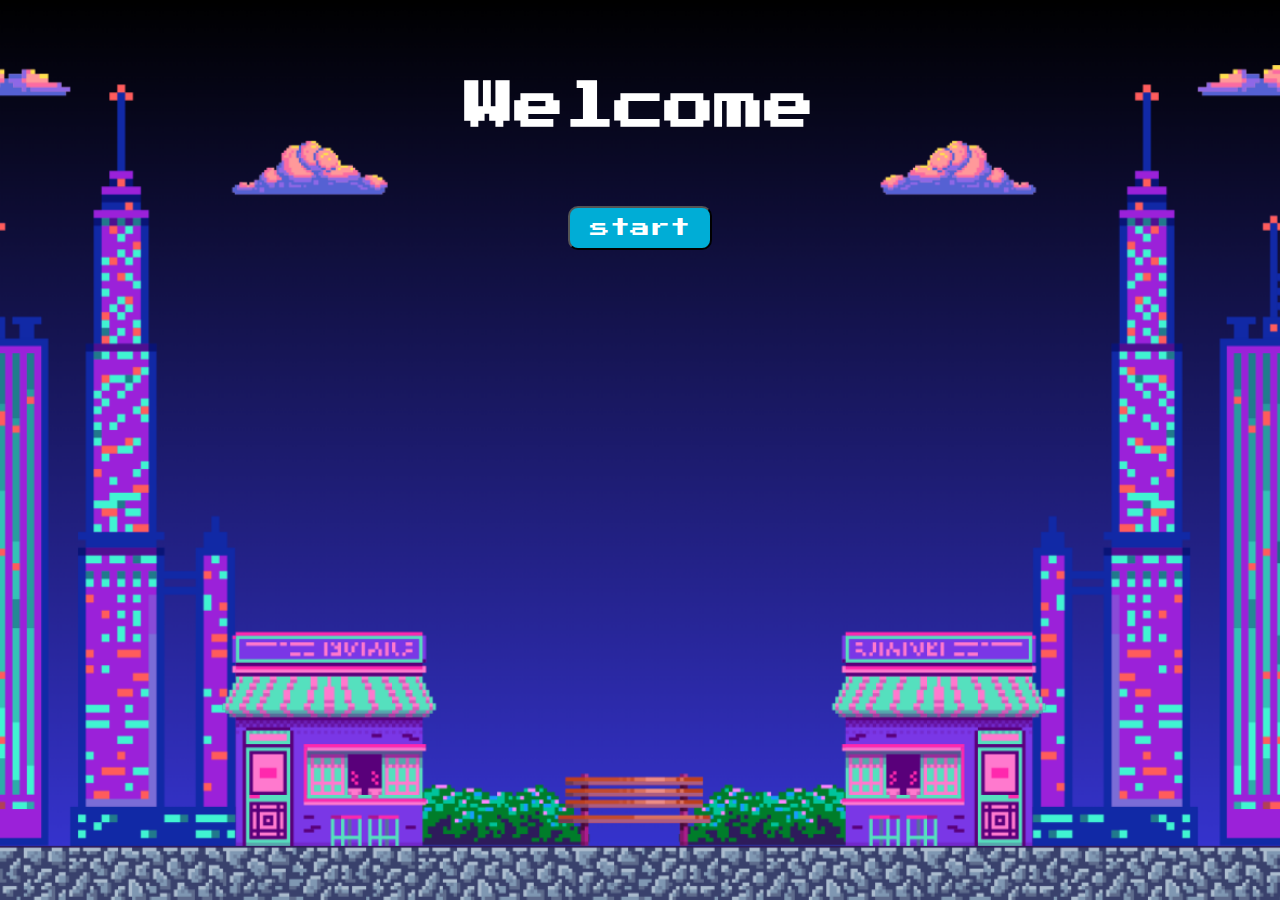
<file: paginaprincipal.html>
<!DOCTYPE html>
<html lang="en">
<head>
    <meta charset="UTF-8">
    <meta name="viewport" content="width=device-width, initial-scale=1.0">
    <title>Welcome page</title>
    <link rel="stylesheet" href="paginaprincipal.css">
    <link href="https://fonts.googleapis.com/css2?family=Press+Start+2P&display=swap" rel="stylesheet">
</head>
<body>
<div class="container" style="text-align: center;">
<br>
<br>
<br>
<h1>Welcome</h1>
<br>
<br>
<br>
<button class="start-button">start</button>
</div>
</body>
</html>
</file>
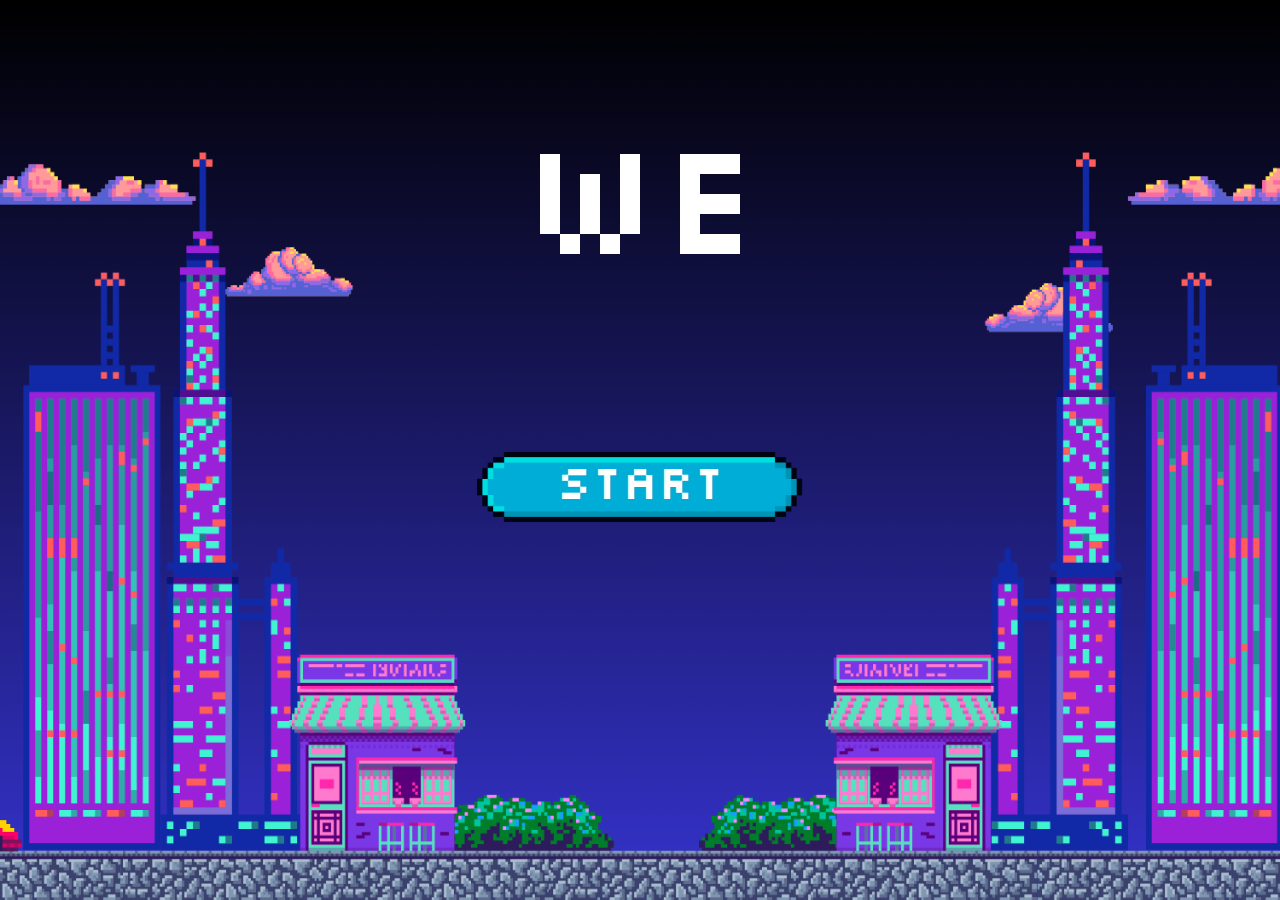
<file: html/inicio.html>
<!DOCTYPE html>
<html lang="en">
<head>
    <meta charset="UTF-8">
    <meta name="viewport" content="width=device-width, initial-scale=1.0">
    <link rel="preconnect" href="https://fonts.googleapis.com">
    <link rel="preconnect" href="https://fonts.gstatic.com" crossorigin>
    <link href="https://fonts.googleapis.com/css2?family=Silkscreen:wght@400;700&display=swap" rel="stylesheet">
    <link rel="stylesheet" href="/css/style.css">
    <title>Document</title>
</head>
<body>
    <div class="contenedor">
        <div class="contedor1">
            <h1 class="titulo"></h1>
            <!-- En el ( # ) se adjunta el link del otro html que se cree, para iniciar los juegos -->
            <a href="menu.html">Start<img src="/img/cuadroTexto1.png" alt="" class="cuadroTexto1"></a> 
        </div>
        <!-- <div class="coches">
            <img src="/img/coche.png" alt="" class="coche1">
            <img src="/img/autobus.png" alt="" class="autobus">
        </div>
        <div class="coche2">
            <img src="/img/coche.png" alt="" class="coche2"> -->

        
    
        
    </div>
    <div id="carretera">
        <div id="coche"><img src="/img/coche.png" alt="1"></div>
        <!-- <div id="cocheVuelta"><img src="/img/cochevuelta.png" alt="2"></div> -->
        <div id="autobus">
            <img src="/img/autobus.png" alt="3">

        </div>
    </div>


    

    <script src="/javaScript/bienvenida.js"></script>
</body>
</html>
</file>
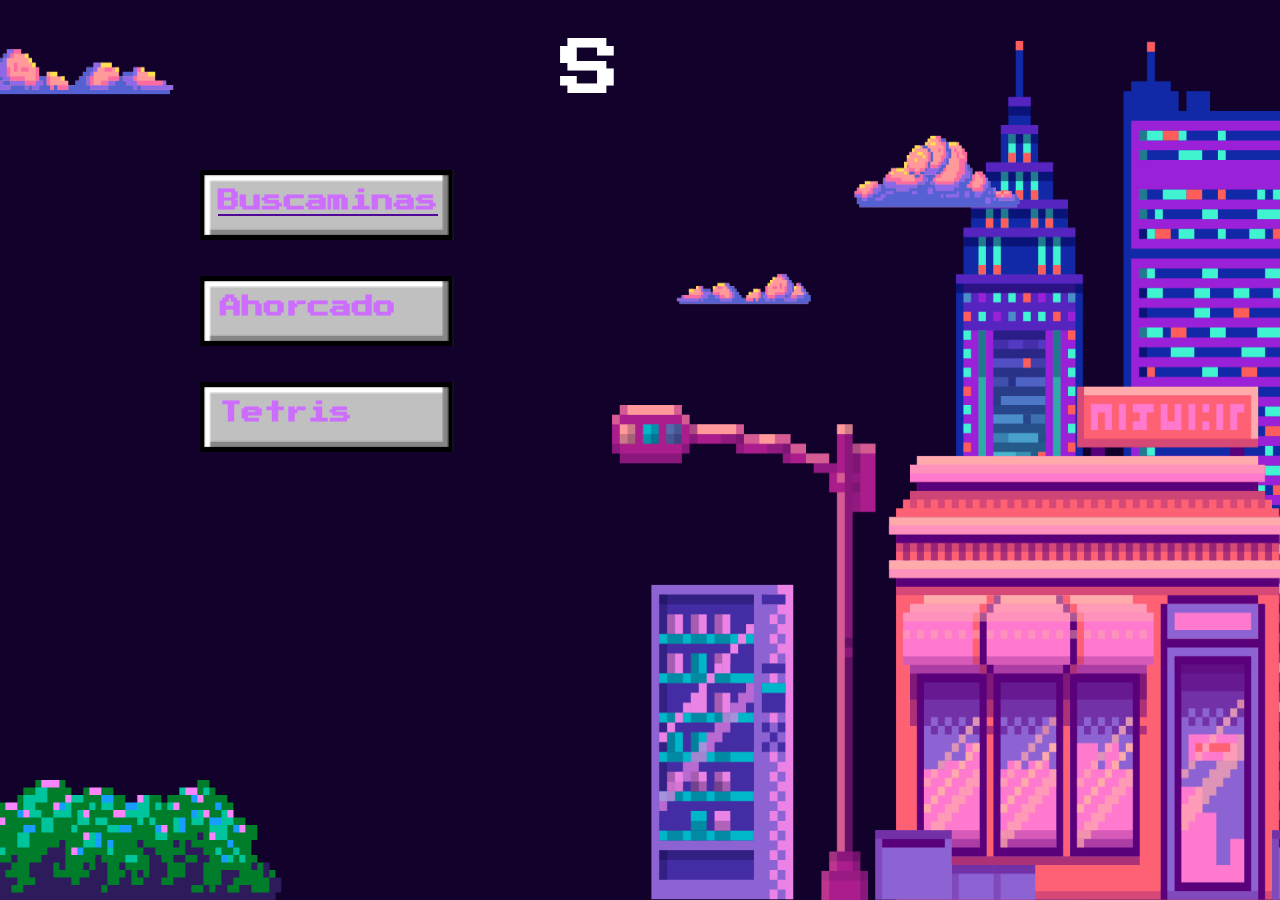
<file: html/menu.html>
<!DOCTYPE html>
<html lang="en">
<head>
    <meta charset="UTF-8">
    <meta name="viewport" content="width=device-width, initial-scale=1.0">
    <title>Menu principal</title>
    <style>
    a {
        color:blueviolet;
    }
    </style>
    <link rel="stylesheet" href="/css/menu.css">
    <link href="https://fonts.googleapis.com/css2?family=Press+Start+2P&display=swap" rel="stylesheet">
</head>
<body>
<br>
<br>
<br>
<br>
<br>
<div class="spacer-10" style="min-height: 130px;">
<h1 id="texto"></h1> 
</div>
<!-- <div>
    <h2>Buscaminas</h2>
</div> -->
<style>
    #container {
        background-image: url("/img/cuadroTxt.png");
        background-repeat: no-repeat;
        min-height: 70px;
        min-width: 254px;
        height: 70px;
        width: 254px;
        margin-left: 200px;
    }

</style>
<div id="container" >
<a href="tablero.html" style="color:rgb(82, 8, 151)">
<h2 style="margin: 0; padding-top: 20px; margin-left: 18px;">Buscaminas</h2></a>
    <!-- <img src="/img/cuadroTxt.png" alt="Cuadro de Texto"> --> 
</div>
<br>
<br>
<div id="container"><h2 style="margin: 0; padding-top: 20px; margin-left: 20px;">Ahorcado</h2>
</div>
<br>
<br>
<div id="container"><h2 style="margin: 0; padding-top: 20px; margin-left: 20px;">Tetris</h2>
</div>
<script>
let i = 0;
var txt = 'Select a Game'
var speed = 900;

function typeWriter () {
    if (i <txt.length) {
        document.getElementById("texto").innerHTML += txt.charAt(i);
        i++;
        setTimeout(typeWriter, speed);
    } else {
                // Reset to repeat
                setTimeout(() => {
                    i = 0;
                    document.getElementById("texto").innerHTML = '';
                    typeWriter();
                }, 2000); // Pause for 1 second before repeating
            }
        }
        typeWriter();
    </script>
</body>
</html>
</file>
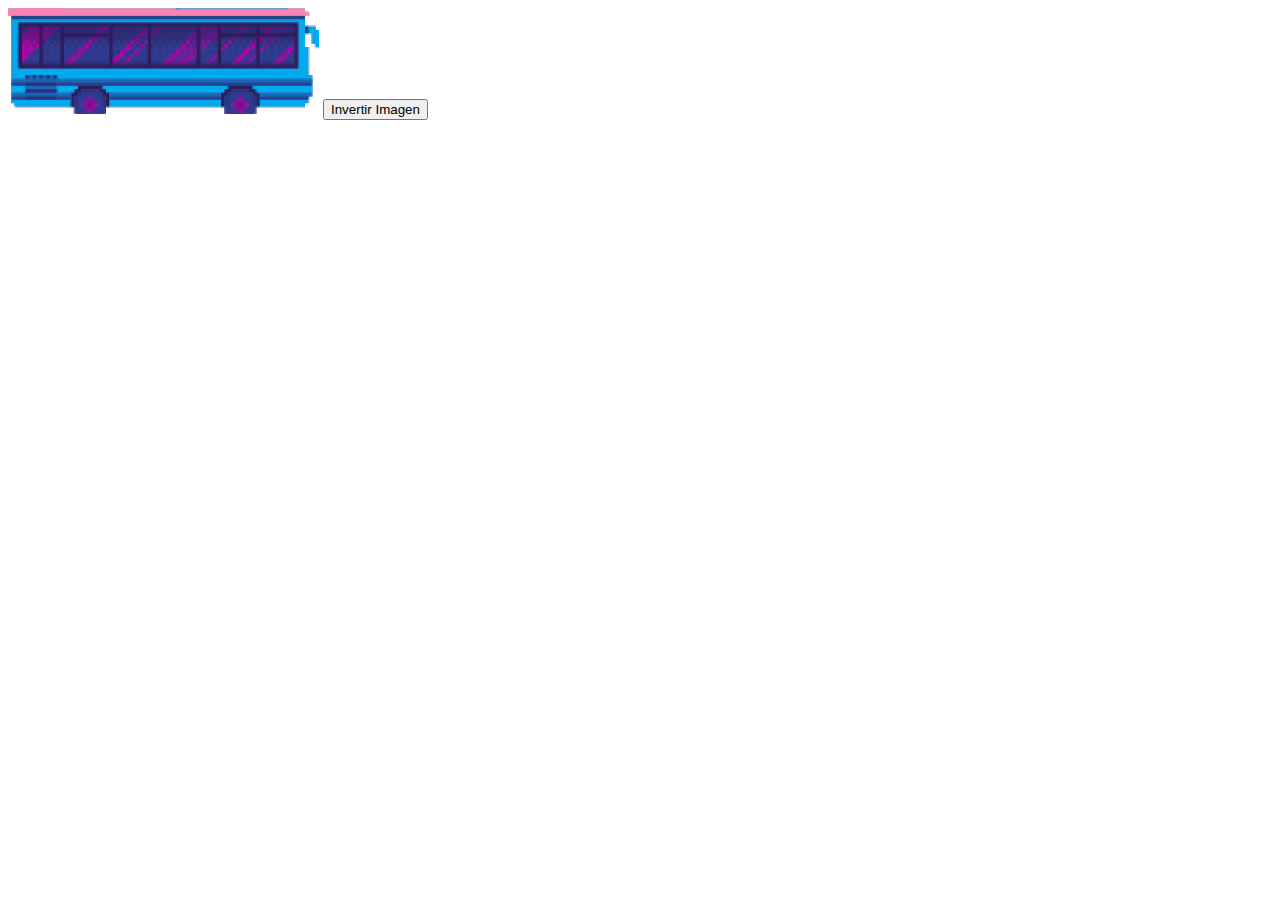
<file: html/prueba.html>
<!DOCTYPE html>
<html>
<head>
  <title>Invertir Imagen con JS</title>
  <style>
    .invertida {
      transform: scaleX(-1);
    }
  </style>
</head>
<body>
  <img id="miImagen" src="/img/autobus.png" alt="Imagen">
  <button onclick="invertirImagen()">Invertir Imagen</button>

  <script>
    function invertirImagen() {
      var imagen = document.getElementById("miImagen");
      imagen.classList.toggle("invertida");
    }
  </script>
</body>
</html>
</file>
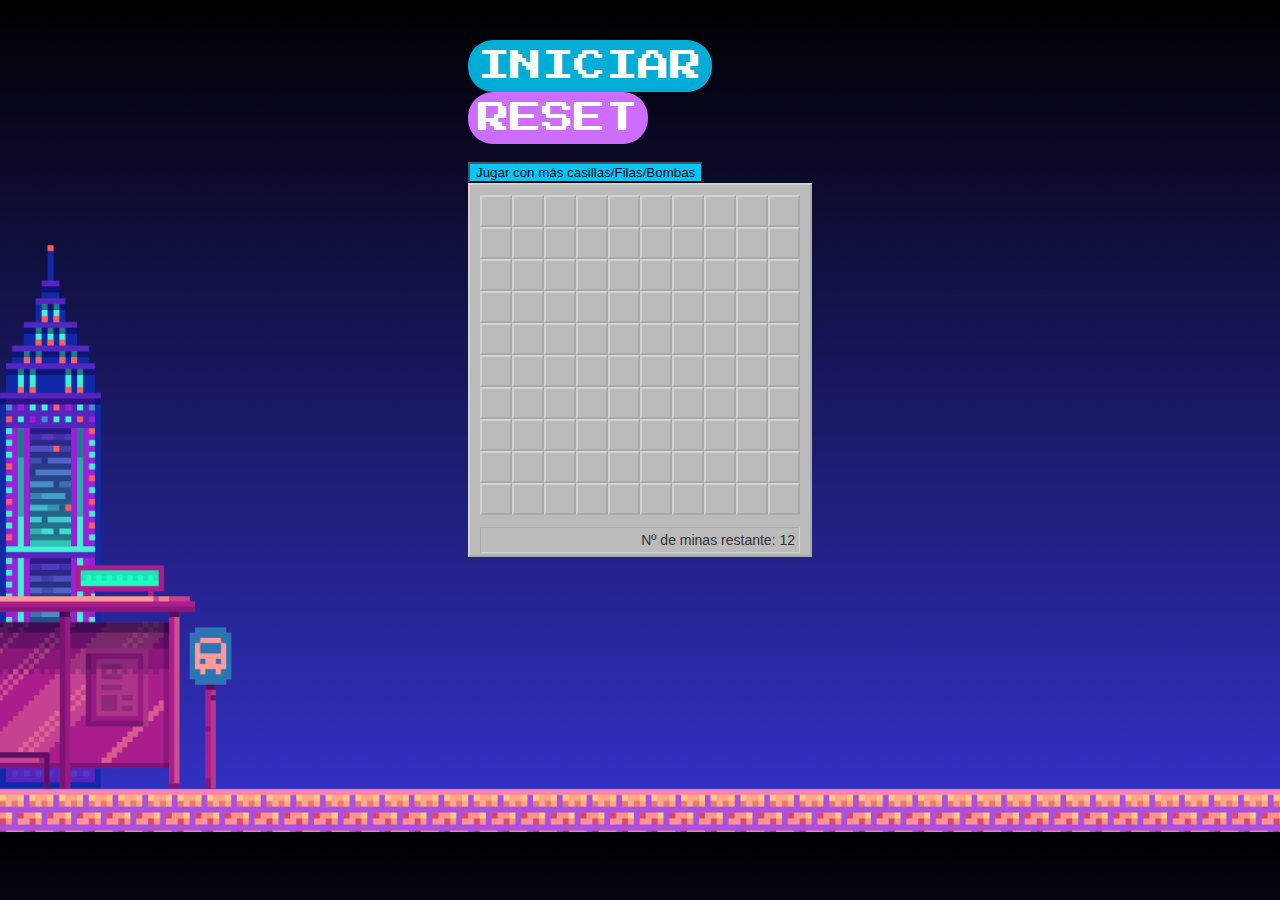
<file: html/tablero.html>
<!DOCTYPE html>
<html>
<head>
  <meta charset="UTF-8">
  <title>Buscaminas</title>
  <link rel="stylesheet" href="https://cdnjs.cloudflare.com/ajax/libs/font-awesome/5.15.3/css/all.min.css">
  <link rel="stylesheet" href="/css/styleTablero.css">
  <link href="https://fonts.googleapis.com/css2?family=Press+Start+2P&display=swap" rel="stylesheet">
</head>
<body id="cuerpo">

<div class="contenedor-principal">

<form id="myForm">
<!-- <input type="button" onclick="myFunction()" value="Reset"> -->


</h2></form>
</div>

<div class="container-timer">
<button class="button" id="start-timer">INICIAR</button>
<div><button class="button" id="iniciarJuego2">RESET</button>
</div>
<br>
  <button id = "abrirJugarMas">Jugar con más casillas/Filas/Bombas</button>
  <div id="formContainer" class="hidden">
      <label for="numFilas">Número de Filas:</label>
      <input type="number" id="numFilas" name="numFilas" min="1" required>
      <label for="numColumnas">Número de Columnas:</label>
      <input type="number" id="numColumnas" name="numColumnas" min="1" required>
      <label for="numMinasTotales">Número de Minas Totales:</label>
      <input type="number" id="numMinasTotales" name="numMinasTotales" min="1" required>
      <button id="iniciarJuego1">Iniciar Juego</button>
  </div>


    <div id="tablero"></div>
    <div id="estado"><div>Nº de minas restante: <span id="numMinasRestantes"></sapn></div></div>
    <!-- Mensaje de felicitación -->
    <div id="myModal" class="modal">
      <div class="modal-content">
        <span class="close" id="closeModal">&times;</span>
        <p>¡Felicidades! Has ganado el juego.</p>
        <button id="btnResetModal" onclick="inicioBoton()">Reiniciar Juego</button>
      </div>
    </div>
    
    <script language="JavaScript" src="/javaScript/tablero.js"></script>
</body>
</html>
</file>
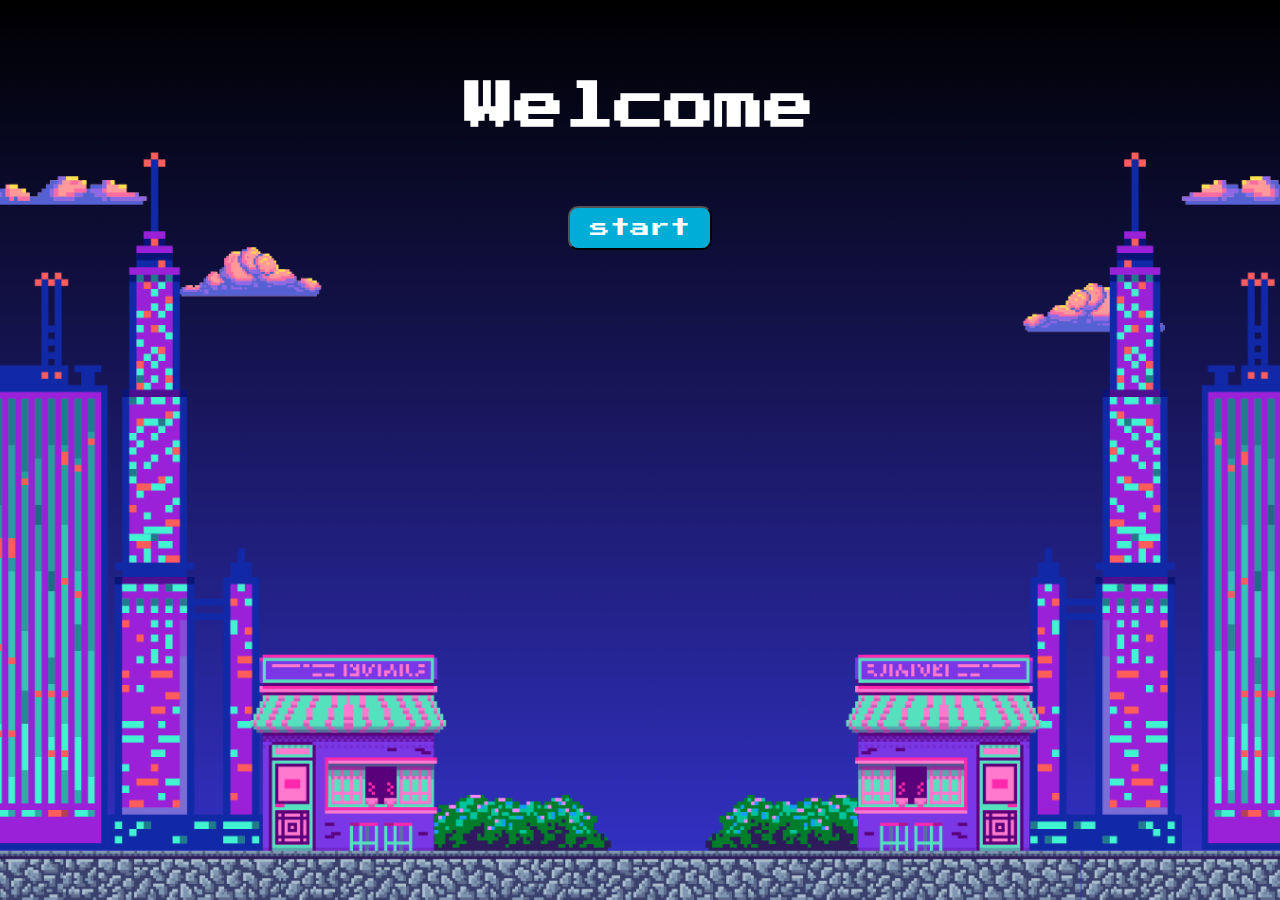
<file: img/paginaprincipal.html>
<!DOCTYPE html>
<html lang="en">
<head>
    <meta charset="UTF-8">
    <meta name="viewport" content="width=device-width, initial-scale=1.0">
    <title>Welcome page</title>
    <link rel="stylesheet" href="paginaprincipal.css">
    <link href="https://fonts.googleapis.com/css2?family=Press+Start+2P&display=swap" rel="stylesheet">
</head>
<body>
<div class="container" style="text-align: center;">
<br>
<br>
<br>
<h1>Welcome</h1>
<br>
<br>
<br>
<button class="start-button">start</button>
</div>
</body>
</html>
</file>
<file: paginaprincipal.css>
h1 {
    color: white;
    font-size: 50px;
    margin: 20px 0;
    font-family: 'Press Start 2P', cursive; /* Aplica la fuente aquí */
}

.start-button {
    background-color: #00ADD6;
    font-family: 'Press Start 2P', cursive;
    text-align: center;
    border-radius: 10px;
    font-size: 20px;
    padding: 10px 20px;
    color: white;
}

body::before {
    content: "";
    background: url('fondo1.png') no-repeat center center fixed;
    background-size: cover;
    position: absolute; /* Asegura que cubra toda la página */
    top: 0;
    left: 0;
    right: 0;
    bottom: 0;
    z-index: -1;
    opacity: 1.0;
}
</file>
<file: css/style.css>
*{
    margin: 0;
    padding: 0;
}
body {
    background: url(/img/fondo1.png) no-repeat;
    background-size: 100vw 100vh;
    overflow: hidden;

    font-family: "Silkscreen", sans-serif;
    font-weight: 400;
    font-style: normal;
}
.contenedor {
    height: 87vh;
    width: 100vw;
    display: flex;
    justify-content: center;
    align-items: center;
}

.contenedor h1 {
    position: relative;
    bottom: 200px;
    color: #fff;
    text-align: center;
    font-weight: 400;
    font-size: 10em;
    text-transform: uppercase;
    width: 100vw;
    padding: 20px;
  }

.contenedor img {
    position: absolute; 
    top: 60%; 
    left: 50%;
    transform: translate(-50%, -50%);
    z-index: -1;
}

.contenedor img:hover {
    opacity: 0.6;
}

.contenedor a {
    display: inline-block;
    text-decoration: none;
    position: absolute; 
    top: 50%;
    left: 50%;
    transform: translateX(-50%);
    color: #fff;
    font-size: 3em;
}

/* coches */



#carretera {
    display: flex;
    align-items: flex-start;
    height: 9vh;
    flex-direction: row;
    width: 100vw;
}
#coche{
    /* margin-left: 1vw; */
    align-self: flex-end;
    margin-right: 1px;
    margin-bottom: 0;
    order: 3;
    transform: scaleX(1);

}
#autobus{ 
    height:fit-content;
    margin-left: 20vw;
    order: 2;
    display: none;
    transform: scaleX(1);
    
    
}
#cocheVuelta{
    margin-right: 10vw;
}




/* Responsive */

@media (max-width: 1024px) {
    .contenedor h1  {
        font-size: 5.5em;
}
    body {
        background: url(/img/fondo1MediaPantalla.png) no-repeat;
        background-size: cover;
    }

.contenedor img { 
    width: 8em;
}
.contenedor a { 
    font-size: 1.5em;
}
}


@media (max-width: 768px) {
    body {
        background:url(/img/fondo1PantallaPequeña.png);
        background-size: cover;
    }
    .contenedor h1  {
        font-size: 4em;
    }
    .contenedor img {
        top: 50%; 
        left: 50%;
        z-index: -1;
        width: 8em;
    }
    
    .contenedor a {
        font-size: 1.5em;
    }
}

@media (max-width: 500px) {
    .contenedor h1  {
        font-size: 3.5em;
        
}
}
</file>
<file: css/menu.css>
* {
    margin: 0;
    padding: 0;
}

h1 {
    font-family: press star;
    color:white;
    font-size: 3.7em;
    font-family: 'Press Start 2P', cursive;
    text-align: center;
    margin-top: -50px;
    margin-left: -100px;
}

body {
    background: url(/img/BlueIllustrationGamePresentation.png)no-repeat;
    background-size: 100vw 100vh;
    overflow: hidden;
}

h2 {
    color: #CD6DFE;
    font-family:'Press Start 2P', cursive;
    font-size: 22px;}
</file>
<file: css/styleTablero.css>
#cuerpo{
background-image: url(/img/fondoComienzoJuego.png);
display: flex;
justify-content: center;
margin-top: 40px;
}

#abrirJugarMas {
	background-color: rgb(0, 200, 255);
}

:root{
	--num-columnas: 10;
	--num-filas: 10;
	--size: 32px;
}


#tablero{
	padding: 10px;
	display:grid;
	grid-template-columns: repeat(var(--num-columnas), var(--size));
	grid-template-rows: repeat(var(--num-filas), var(--size));
	background-color: #BBBBBB;
	border-left: 2px solid #D3D3D3;
	border-top: 2px solid #D3D3D3;
	border-right: 2px solid #A9A9A9;
	/* border-bottom: 2px solid #A9A9A9; */
	width: calc(var(--num-columnas)*var(--size));
}

#tablero div{
	background-color: #BBBBBB;
	border-left: 2px solid #D3D3D3;
	border-top: 2px solid #D3D3D3;
	border-right: 2px solid #A9A9A9;
	border-bottom: 2px solid #A9A9A9;
	text-align: center;
	line-height: var(--size);
}


#tablero div.destapado{
	font-family: "Lucida Console","Courier New", Courier, monospace;
	font-weight: bold;
	border-left: 1px solid #A9A9A9;
	border-top: 1px solid #A9A9A9;
	border-right: 1px solid #D3D3D3;
	border-bottom: 1px solid #D3D3D3;
	text-shadow: 1px 1px 2px #999999;
}
#tablero div.sinmarcar{
	background-color: #FF0000;
}
#tablero div.banderaErronea{
	background-color: #AAAAAA;
	border: 1px solid #B22222;
}

#estado{
	padding: 2px 10px 2px 10px;
	display:block;
	background-color: #BBBBBB;
	border-left: 2px solid #D3D3D3;
	/* border-top: 2px solid #D3D3D3; */
	border-right: 2px solid #A9A9A9;
	border-bottom: 2px solid #A9A9A9;
	width: calc(var(--num-columnas)*var(--size));
}
#estado div{
	text-align:right;
	font-family: sans-serif;
	font-size: 14px;
	color: #333333;
	border-left: 1px solid #A9A9A9;
	border-top: 1px solid #A9A9A9;
	border-right: 1px solid #D3D3D3;
	border-bottom: 1px solid #D3D3D3;
	padding: 4px;
}

#mensajeFelicidades {
	display: none;
	background-color: chartreuse;
}


#tablero div.c1{ color: #00ffff;}
#tablero div.c2{ color: #0099ff;}
#tablero div.c3{ color: #0033ff;}
#tablero div.c4{ color: #00ff33;}
#tablero div.c5{ color: #ccff00;}
#tablero div.c6{ color: #ffcc00;}
#tablero div.c7{ color: #ff3300;}
#tablero div.c8{ color: #660000;}


@font-face {
  font-family: 'fontello';
  src: url('./fontello.eot');
  src: url('./fontello.woff2') format('woff2'),
       url('./fontello.woff') format('woff'),
       url('./fontello.ttf') format('truetype'),
       url('./fontello.svg') format('svg');
  font-weight: normal;
  font-style: normal;
}

 [class^="icon-"]:before, [class*=" icon-"]:before {
  font-family: "fontello";
  font-style: normal;
  font-weight: normal;
  speak: none;
  display: inline-block;
  text-decoration: inherit;
  width: 1em;
  margin-right: .2em;
  text-align: center;
  font-variant: normal;
  text-transform: none;
  line-height: 1em;
  margin-left: .2em;
  -webkit-font-smoothing: antialiased;
  -moz-osx-font-smoothing: grayscale;
  text-shadow: 2px 2px 2px #999999;

}

/* Estilos para el modal */
.modal {
	display: none; 
	position: fixed; 
	z-index: 1; 
	padding-top: 100px; 
	left: 0;
	top: 0;
	width: 100%;
	height: 100%;
	overflow: auto; 
	background-color: rgb(0,0,0); 
	background-color: rgba(0,0,0,0.4); 
  }

  .modal-content {
	background-color: #fefefe;
	margin: auto;
	padding: 20px;
	border: 1px solid #888;
	width: 80%;
	text-align: center;
  }

  .close {
	color: #aaa;
	float: right;
	font-size: 28px;
	font-weight: bold;
  }

  .close:hover,
  .close:focus {
	color: black;
	text-decoration: none;
	cursor: pointer;
  }

.icon-bandera:before { content: '\e800';  color: #B22222;}
.icon-duda:before { content: '\e801'; }
.icon-bomba:before { content: '\f1e2'; }



/* Formulario */


.hidden {
	display: none;
}

#formContainer {
	position: fixed;
    top: 0;
    right: 0;
    width: 300px; /* Ancho de la ventana emergente */
    height: 100%; /* Altura de la ventana emergente */
    background-color: #f4f4f4;
    padding: 20px;
    box-shadow: -2px 0 5px rgba(0, 0, 0, 0.5);
}

#start-timer {
    font-family: 'Press Start 2P', cursive;
    border: none;
    border-radius: 25px;
    background-color: #00add6;
    color: white;
    text-align: center;
    text-decoration: none;
    font-size: xx-large;
    padding: 5px 10px;
    /* Cambia a posición absoluta */
    top: 45px; /* Ajusta la distancia desde la parte superior */
    left: 10px; /* Ajusta la distancia desde el borde izquierdo */
	padding: 10px;
	
}
.button {
	background-color: #cd6dfe;
	border: none;
	border-radius: 25px;
	color: white;
	
	text-align: center;
	text-decoration: none;
	font-family: 'Press Start 2P', cursive;
	display: inline-block;
	font-size:xx-large;
	padding: 10px;
	cursor: pointer;
	
  }

#container-timer{
	justify-content: center;
	display: inline-block;
}
</file>
<file: img/paginaprincipal.css>
h1 {
    color: white;
    font-size: 50px;
    margin: 20px 0;
    font-family: 'Press Start 2P', cursive; /* Aplica la fuente aquí */
}

.start-button {
    background-color: #00ADD6;
    font-family: 'Press Start 2P', cursive;
    text-align: center;
    border-radius: 10px;
    font-size: 20px;
    padding: 10px 20px;
    color: white;
}

body::before {
    content: "";
    background: url('fondo1.png') no-repeat center center fixed;
    background-size: cover;
    position: absolute; /* Asegura que cubra toda la página */
    top: 0;
    left: 0;
    right: 0;
    bottom: 0;
    z-index: -1;
    opacity: 1.0;
}
</file>
